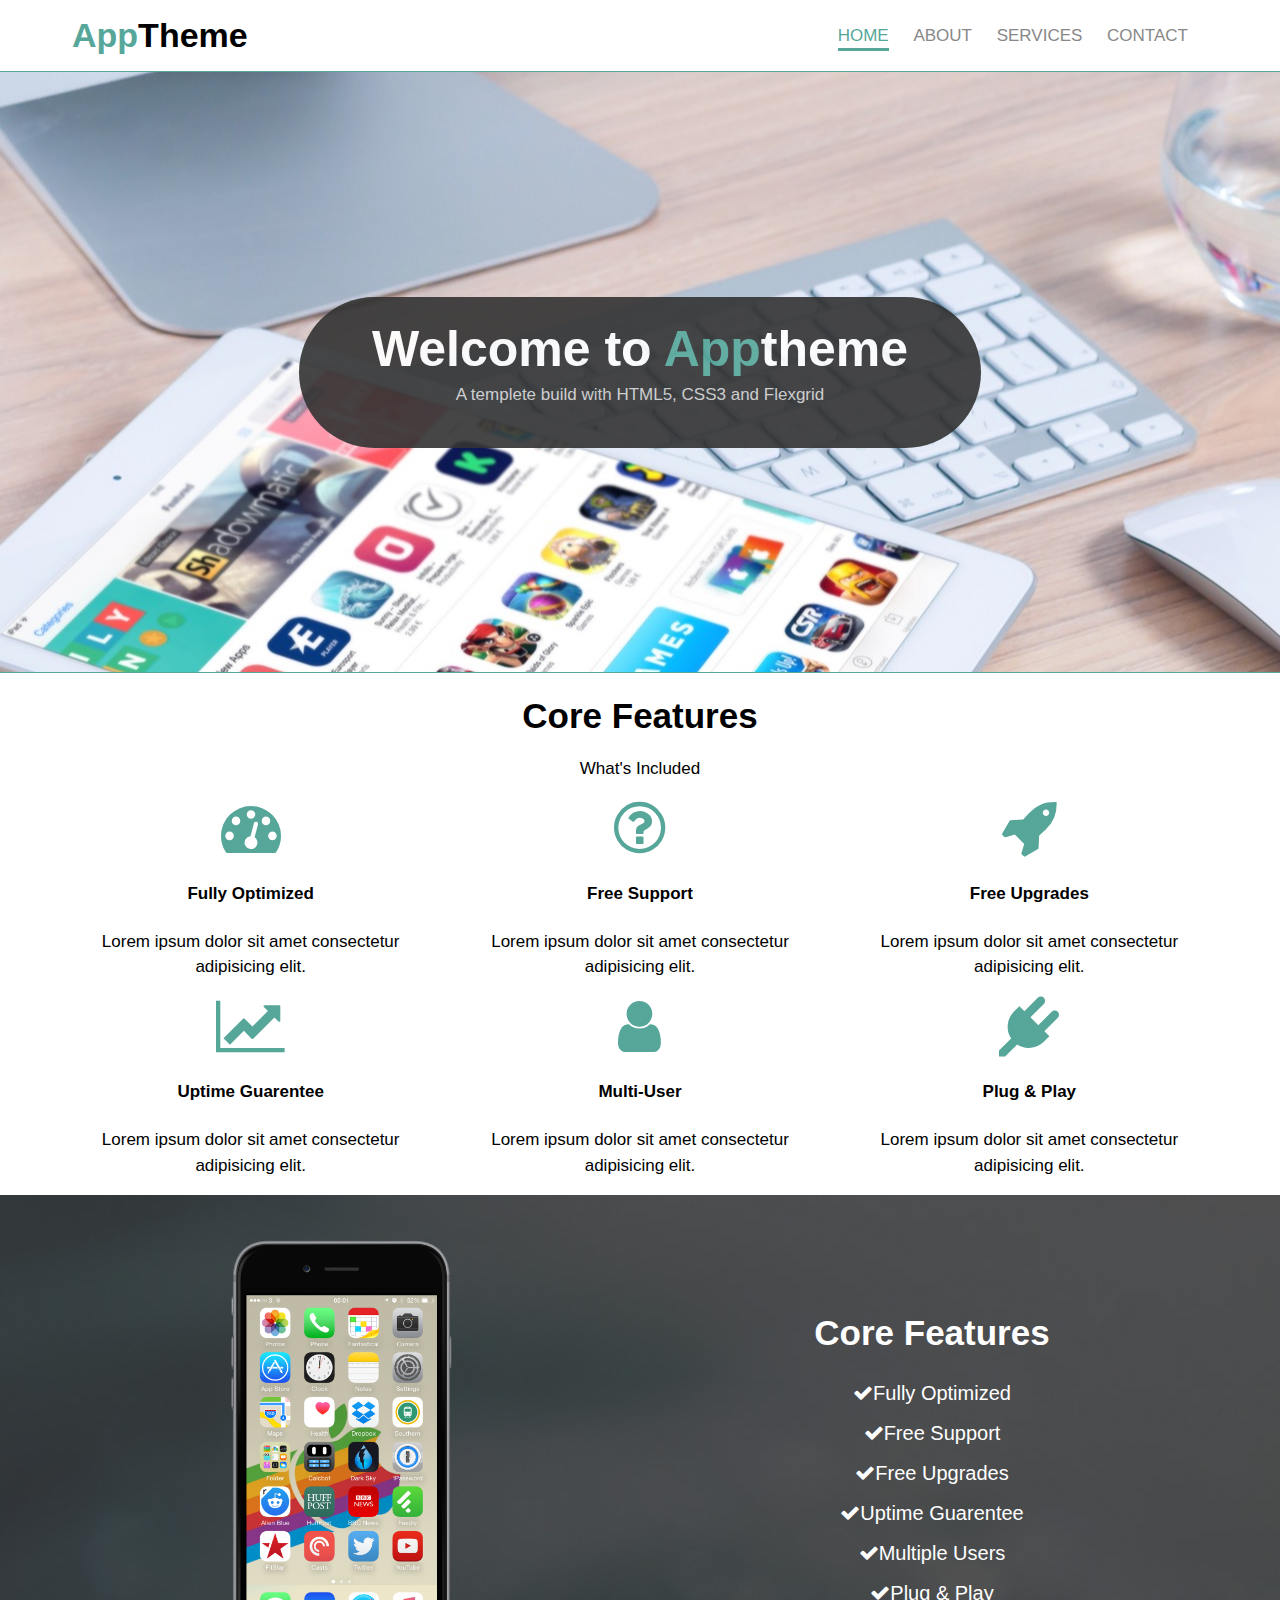
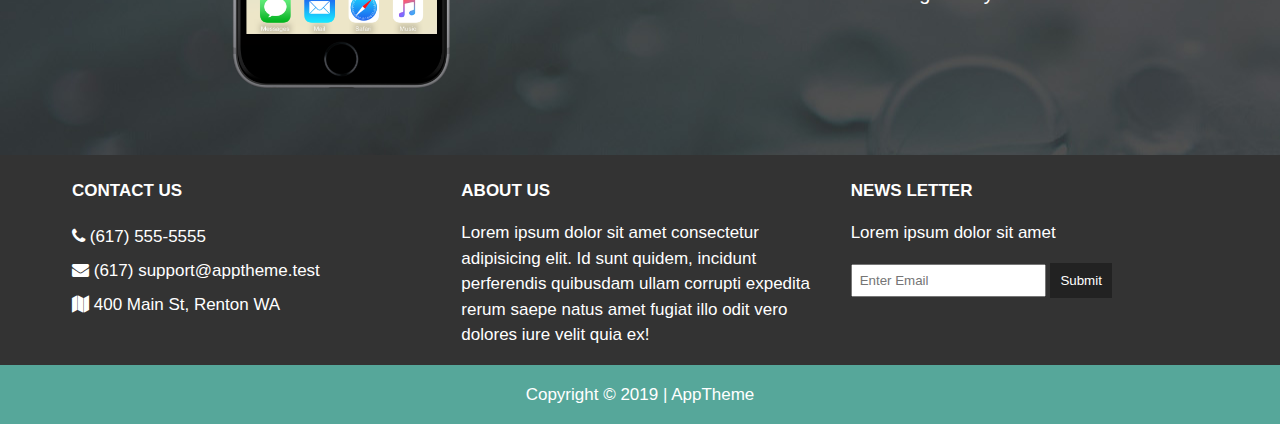
<file: site1/index.html>
<!DOCTYPE html>
<html lang="en">
<head>
    <meta charset="UTF-8">
    <meta name="viewport" content="width=device-width, initial-scale=1.0">
    <meta http-equiv="X-UA-Compatible" content="ie=edge">
    <link rel="stylesheet" href="css/Style.css">
    <link rel="stylesheet" href="css/flexboxgrid.css">
    <link rel="stylesheet" href="css/font-awesome.css">
    <title>AppTheme</title>
</head>
<body>
    <!--Header-->
    <header id="main-header">
        <div class="container">
            <div class="row end-sm end-md end-lg center-xs middle-xs middle-sm middle-md middle-lg">
                <div class="col-xs-12 col-sm-2 col-md-2 col-lg-2">
                    <h1><span class="primary-text">App</span>Theme</h1>
                </div>
                <div class="col-xs-12 col-sm-10 col-md-10 col-lg-10">
                    <nav id="navbar">
                        <ul>
                            <li class="current"><a href="index.html">Home</a></li>
                            <li><a href="about.html">About</a></li>
                            <li><a href="services.html">Services</a></li>
                            <li><a href="contact.html">Contact</a></li>
                        </ul>
                    </nav>
                </div>
            </div>
        </div>
    </header>

    <!--Showcase-->
    <section id="showcase">
        <div class="container">
            <div class="row center-xs center-sm center-md center-lg middle-xs middle-sm middle-md middle-lg">
                <div class="col-xs-10 col-sm-10 col-md-10 col-lg-7 showcase-content">
                    <h1>Welcome to <span class="primary-text">App</span>theme</h1>
                    <p>A templete build with HTML5, CSS3 and Flexgrid</p>
                </div>
            </div>
        </div>
    </section>

    <!--Features-->
    <section id="features">
        <div class="container">
            <div class="row center-xs center-sm center-md center-lg">
                <div class="col-xs-12 col-sm-12 col-md-12 col-lg-12">
                    <h2>Core Features</h2>
                    <p>What's Included</p>
                    <!--ICON ROW 1-->
                    <div class="row center-xs center-sm center-md center-lg">
                        <div class="col-xs-12 col-sm-4 col-md-4 col-lg-4">
                            <i class="fa fa-dashboard"></i><br>
                            <h4>Fully Optimized</h4>
                            <p>Lorem ipsum dolor sit amet consectetur adipisicing elit.</p>
                        </div>
                        <div class="col-xs-12 col-sm-4 col-md-4 col-lg-4">
                                <i class="fa fa-question-circle-o"></i><br>
                                <h4>Free Support</h4>
                                <p>Lorem ipsum dolor sit amet consectetur adipisicing elit.</p>
                            </div>
                            <div class="col-xs-12 col-sm-4 col-md-4 col-lg-4">
                                    <i class="fa fa-rocket"></i><br>
                                    <h4>Free Upgrades</h4>
                                    <p>Lorem ipsum dolor sit amet consectetur adipisicing elit.</p>
                           </div>
                    </div>

                    <!--ICON ROW 2-->
                    <div class="row center-xs center-sm center-md center-lg">
                            <div class="col-xs-12 col-sm-4 col-md-4 col-lg-4">
                                    <i class="fa fa-line-chart"></i><br>
                                <h4>Uptime Guarentee</h4>
                                <p>Lorem ipsum dolor sit amet consectetur adipisicing elit.</p>
                            </div>
                            <div class="col-xs-12 col-sm-4 col-md-4 col-lg-4">
                                    <i class="fa fa-user"></i><br>
                                    <h4>Multi-User</h4>
                                    <p>Lorem ipsum dolor sit amet consectetur adipisicing elit.</p>
                                </div>
                                <div class="col-xs-12 col-sm-4 col-md-4 col-lg-4">
                                        <i class="fa fa-plug"></i><br>
                                        <h4>Plug & Play</h4>
                                        <p>Lorem ipsum dolor sit amet consectetur adipisicing elit.</p>
                           </div>
                     </div>
                </div>
            </div>
        </div>
    </section>

    <!--INFO SECTION-->
    <section id="info">
        <div class="container">
            <div class="row center-xs center-sm center-md center-lg middle-xs middle-sm middle-md middle-lg">
                <div class="col-xs-12 col-sm-6 col-md-6 col-lg-6">
                    <img src="images/iphone.png" alt="iphone">
                </div>
                <div class="col-xs-12 col-sm-6 col-md-6 col-lg-6">
                    <h2>Core Features</h2>
                    <ul>
                        <li><i class="fa fa-check"></i>Fully Optimized</li>
                        <li><i class="fa fa-check"></i>Free Support</li>
                        <li><i class="fa fa-check"></i>Free Upgrades</li>
                        <li><i class="fa fa-check"></i>Uptime Guarentee</li>
                        <li><i class="fa fa-check"></i>Multiple Users</li>
                        <li><i class="fa fa-check"></i>Plug & Play</li>
                    </ul>
                </div>
            </div>
        </div>
    </section>

    <!--Company-->
    <section id="company">
        <div class="container">
            <div class="row">
                <div class="col-xs-12 col-sm-4 col-md-4 col-lg-4">
                    <h4>Contact Us</h4>
                    <ul>
                        <li><i class="fa fa-phone"></i> (617) 555-5555</li>
                        <li><i class="fa fa-envelope"></i> (617) support@apptheme.test</li>
                        <li><i class="fa fa-map"></i> 400 Main St, Renton WA</li>
                    </ul>
                </div>
                <div class="col-xs-12 col-sm-4 col-md-4 col-lg-4">
                        <h4>About Us</h4>
                        <p>Lorem ipsum dolor sit amet consectetur adipisicing elit. Id sunt quidem, incidunt perferendis quibusdam ullam corrupti expedita rerum saepe natus amet fugiat illo odit vero dolores iure velit quia ex!</p>
                    </div>
                    <div class="col-xs-12 col-sm-4 col-md-4 col-lg-4">
                            <h4>News Letter</h4>
                            <p>Lorem ipsum dolor sit amet</p>
                            <form>
                                <input type="text" name="email" placeholder="Enter Email">
                                <button type="submit" name="button">Submit</button>
                            </form>                        
                            </ul>
                        </div>
            </div>
        </div>
    </section>

    <!--FOOTER-->
    <footer id="mainfooter">
        <div class="container">
            <div class="row center-xs center-sm center-md center-lg">
                <div class="col-xs-12 col-sm-12 col-md-12 col-lg-12">
                    <p>Copyright &copy; 2019 | AppTheme</p>
                </div>
            </div>
        </div>
    </footer>
</body>
</html>
</file>
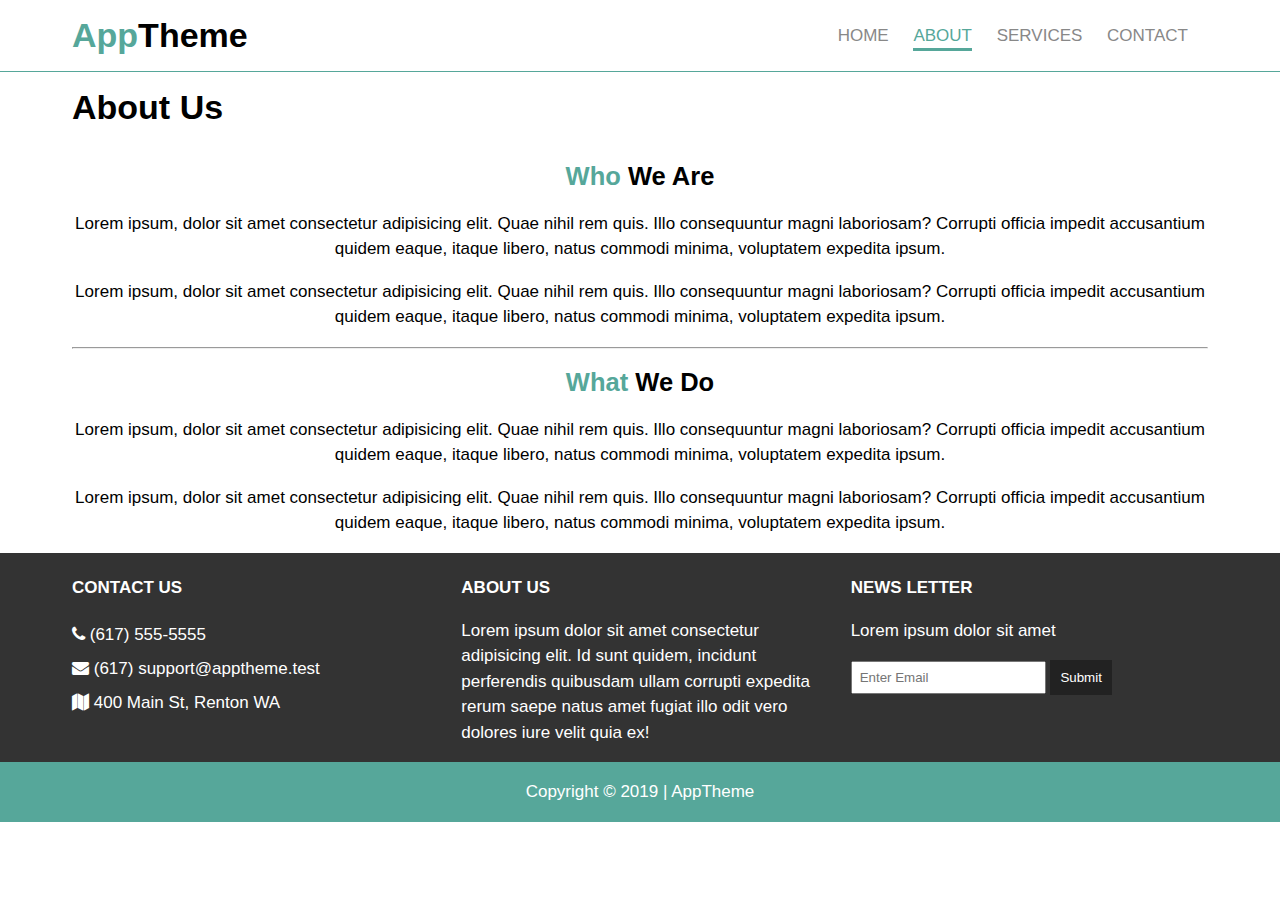
<file: site1/about.html>
<!DOCTYPE html>
<html lang="en">
<head>
    <meta charset="UTF-8">
    <meta name="viewport" content="width=device-width, initial-scale=1.0">
    <meta http-equiv="X-UA-Compatible" content="ie=edge">
    <link rel="stylesheet" href="css/Style.css">
    <link rel="stylesheet" href="css/flexboxgrid.css">
    <link rel="stylesheet" href="css/font-awesome.css">
    <title>AppTheme | About</title>
</head>
<body>
    <!--Header-->
    <header id="main-header">
        <div class="container">
                <div class="row end-sm end-md end-lg center-xs middle-xs middle-sm middle-md middle-lg">
                <div class="col-xs-12 col-sm-2 col-md-2 col-lg-2">
                    <h1><span class="primary-text">App</span>Theme</h1>
                </div>
                <div class="col-xs-12 col-sm-10 col-md-10 col-lg-10">
                    <nav id="navbar">
                        <ul>
                            <li><a href="index.html">Home</a></li>
                            <li class="current"><a href="about.html">About</a></li>
                            <li><a href="services.html">Services</a></li>
                            <li><a href="contact.html">Contact</a></li>
                        </ul>
                    </nav>
                </div>
            </div>
        </div>
    </header>

    <!--SUB HEADER-->
    <section id="subheader">
        <div class="container">
            <div class="row">
                <div class="col-xs-12 col-sm-12 col-md-12 col-lg-12">
                    <h1>About Us</h1>
                </div>
            </div>
        </div>
    </section>

    <!--MAIN PAGE-->
    <secion id="page" class="about">
        <div class="container">
            <div class="row center-xs center-sm center-md center-lg">
                    <div class="col-xs-12 col-sm-12 col-md-12 col-lg-12">
                    <h2><span class="primary-text">Who</span> We Are</h2>
                    <p>Lorem ipsum, dolor sit amet consectetur adipisicing elit. Quae nihil rem quis. Illo consequuntur magni laboriosam? Corrupti officia impedit accusantium quidem eaque, itaque libero, natus commodi minima, voluptatem expedita ipsum.</p>
                    <p>Lorem ipsum, dolor sit amet consectetur adipisicing elit. Quae nihil rem quis. Illo consequuntur magni laboriosam? Corrupti officia impedit accusantium quidem eaque, itaque libero, natus commodi minima, voluptatem expedita ipsum.</p>
                    <hr>
                    <h2><span class="primary-text">What</span> We Do</h2>
                    <p>Lorem ipsum, dolor sit amet consectetur adipisicing elit. Quae nihil rem quis. Illo consequuntur magni laboriosam? Corrupti officia impedit accusantium quidem eaque, itaque libero, natus commodi minima, voluptatem expedita ipsum.</p>
                    <p>Lorem ipsum, dolor sit amet consectetur adipisicing elit. Quae nihil rem quis. Illo consequuntur magni laboriosam? Corrupti officia impedit accusantium quidem eaque, itaque libero, natus commodi minima, voluptatem expedita ipsum.</p>
                </div>
            </div>
        </div>
    </secion>

    <!--Company-->
    <section id="company">
        <div class="container">
            <div class="row">
                <div class="col-xs-12 col-sm-4 col-md-4 col-lg-4">
                    <h4>Contact Us</h4>
                    <ul>
                        <li><i class="fa fa-phone"></i> (617) 555-5555</li>
                        <li><i class="fa fa-envelope"></i> (617) support@apptheme.test</li>
                        <li><i class="fa fa-map"></i> 400 Main St, Renton WA</li>
                    </ul>
                </div>
                <div class="col-xs-12 col-sm-4 col-md-4 col-lg-4">
                        <h4>About Us</h4>
                        <p>Lorem ipsum dolor sit amet consectetur adipisicing elit. Id sunt quidem, incidunt perferendis quibusdam ullam corrupti expedita rerum saepe natus amet fugiat illo odit vero dolores iure velit quia ex!</p>
                    </div>
                    <div class="col-xs-12 col-sm-4 col-md-4 col-lg-4">
                            <h4>News Letter</h4>
                            <p>Lorem ipsum dolor sit amet</p>
                            <form>
                                <input type="text" name="email" placeholder="Enter Email">
                                <button type="submit" name="button">Submit</button>
                            </form>                        
                            </ul>
                        </div>
            </div>
        </div>
    </section>

    <!--FOOTER-->
    <footer id="mainfooter">
        <div class="container">
            <div class="row center-xs center-sm center-md center-lg">
                <div class="col-xs-12 col-sm-12 col-md-12 col-lg-12">
                    <p>Copyright &copy; 2019 | AppTheme</p>
                </div>
            </div>
        </div>
    </footer>
</body>
</html>
</file>
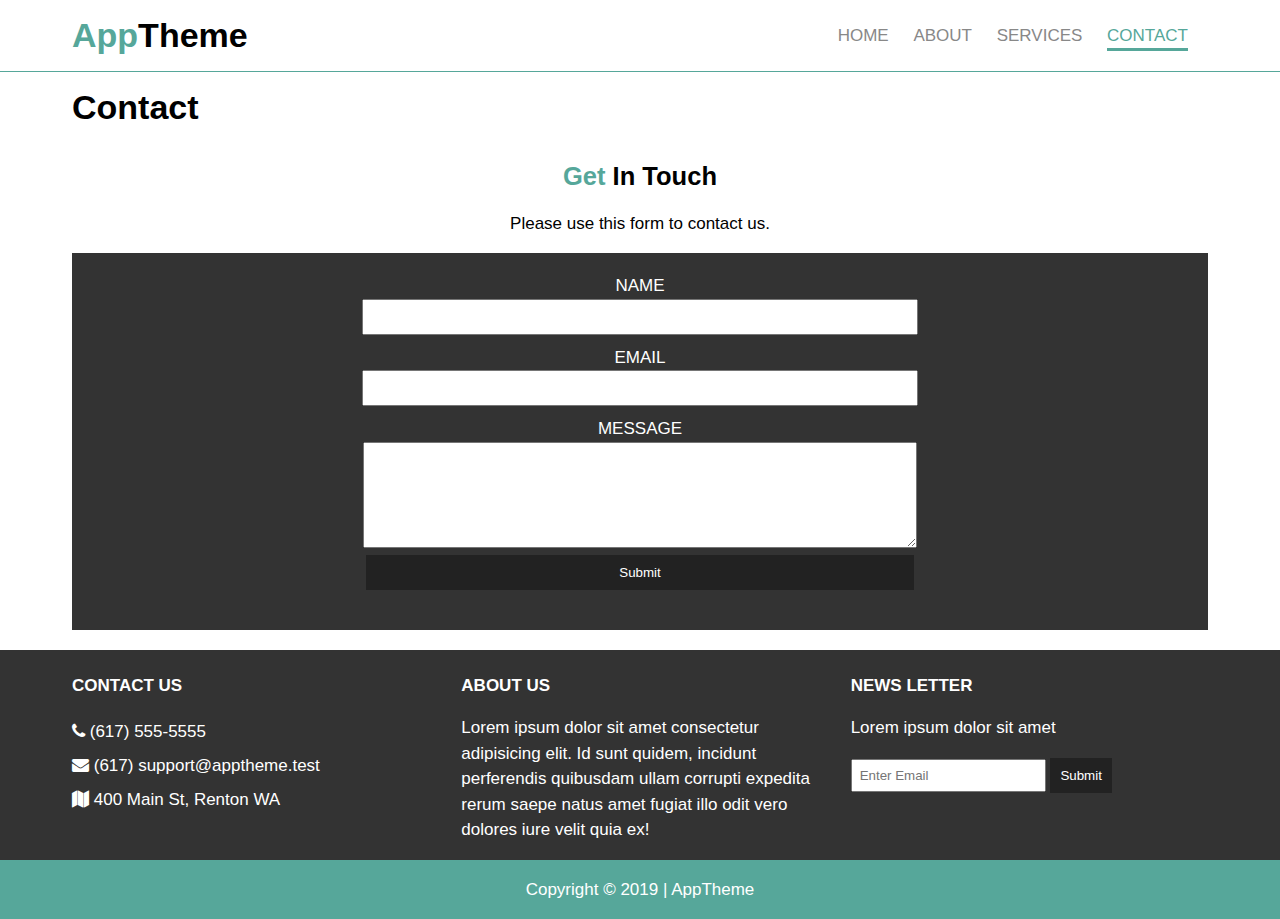
<file: site1/contact.html>
<!DOCTYPE html>
<html lang="en">
<head>
    <meta charset="UTF-8">
    <meta name="viewport" content="width=device-width, initial-scale=1.0">
    <meta http-equiv="X-UA-Compatible" content="ie=edge">
    <link rel="stylesheet" href="css/Style.css">
    <link rel="stylesheet" href="css/flexboxgrid.css">
    <link rel="stylesheet" href="css/font-awesome.css">
    <title>AppTheme | Contact</title>
</head>
<body>
    <!--Header-->
    <header id="main-header">
        <div class="container">
                <div class="row end-sm end-md end-lg center-xs middle-xs middle-sm middle-md middle-lg">
                <div class="col-xs-12 col-sm-2 col-md-2 col-lg-2">
                    <h1><span class="primary-text">App</span>Theme</h1>
                </div>
                <div class="col-xs-12 col-sm-10 col-md-10 col-lg-10">
                    <nav id="navbar">
                        <ul>
                            <li><a href="index.html">Home</a></li>
                            <li><a href="about.html">About</a></li>
                            <li><a href="services.html">Services</a></li>
                            <li class="current"><a href="contact.html">Contact</a></li>
                        </ul>
                    </nav>
                </div>
            </div>
        </div>
    </header>

    <!--SUB HEADER-->
    <section id="subheader">
        <div class="container">
            <div class="row">
                <div class="col-xs-12 col-sm-12 col-md-12 col-lg-12">
                    <h1>Contact</h1>
                </div>
            </div>
        </div>
    </section>

    <!--MAIN PAGE-->
    <secion id="page" class="contact">
        <div class="container">
            <div class="row center-xs center-sm center-md center-lg">
                    <div class="col-xs-12 col-sm-12 col-md-12 col-lg-12">
                    <h2><span class="primary-text">Get</span> In Touch</h2>
                        <p>Please use this form to contact us.</p>
                        <form>
                            <div>
                                <label for="name">Name</label><br>
                                <input type="text" name="name">
                            </div>
                            <div>
                                <label for="email">Email</label><br>
                                <input type="text" name="email">
                            </div>
                            <div>
                                <label for="message">Message</label><br>
                                <textarea name="message"></textarea>
                            </div>
                            <button type="submit" name="button">Submit</button>
                     </form>
                </div>
            </div>
        </div>
    </secion>

    <!--Company-->
    <section id="company">
        <div class="container">
            <div class="row">
                <div class="col-xs-12 col-sm-4 col-md-4 col-lg-4">
                    <h4>Contact Us</h4>
                    <ul>
                        <li><i class="fa fa-phone"></i> (617) 555-5555</li>
                        <li><i class="fa fa-envelope"></i> (617) support@apptheme.test</li>
                        <li><i class="fa fa-map"></i> 400 Main St, Renton WA</li>
                    </ul>
                </div>
                <div class="col-xs-12 col-sm-4 col-md-4 col-lg-4">
                        <h4>About Us</h4>
                        <p>Lorem ipsum dolor sit amet consectetur adipisicing elit. Id sunt quidem, incidunt perferendis quibusdam ullam corrupti expedita rerum saepe natus amet fugiat illo odit vero dolores iure velit quia ex!</p>
                    </div>
                    <div class="col-xs-12 col-sm-4 col-md-4 col-lg-4">
                            <h4>News Letter</h4>
                            <p>Lorem ipsum dolor sit amet</p>
                            <form>
                                <input type="text" name="email" placeholder="Enter Email">
                                <button type="submit" name="button">Submit</button>
                            </form>                        
                            </ul>
                        </div>
            </div>
        </div>
    </section>

    <!--FOOTER-->
    <footer id="mainfooter">
        <div class="container">
            <div class="row center-xs center-sm center-md center-lg">
                <div class="col-xs-12 col-sm-12 col-md-12 col-lg-12">
                    <p>Copyright &copy; 2019 | AppTheme</p>
                </div>
            </div>
        </div>
    </footer>
</body>
</html>
</file>
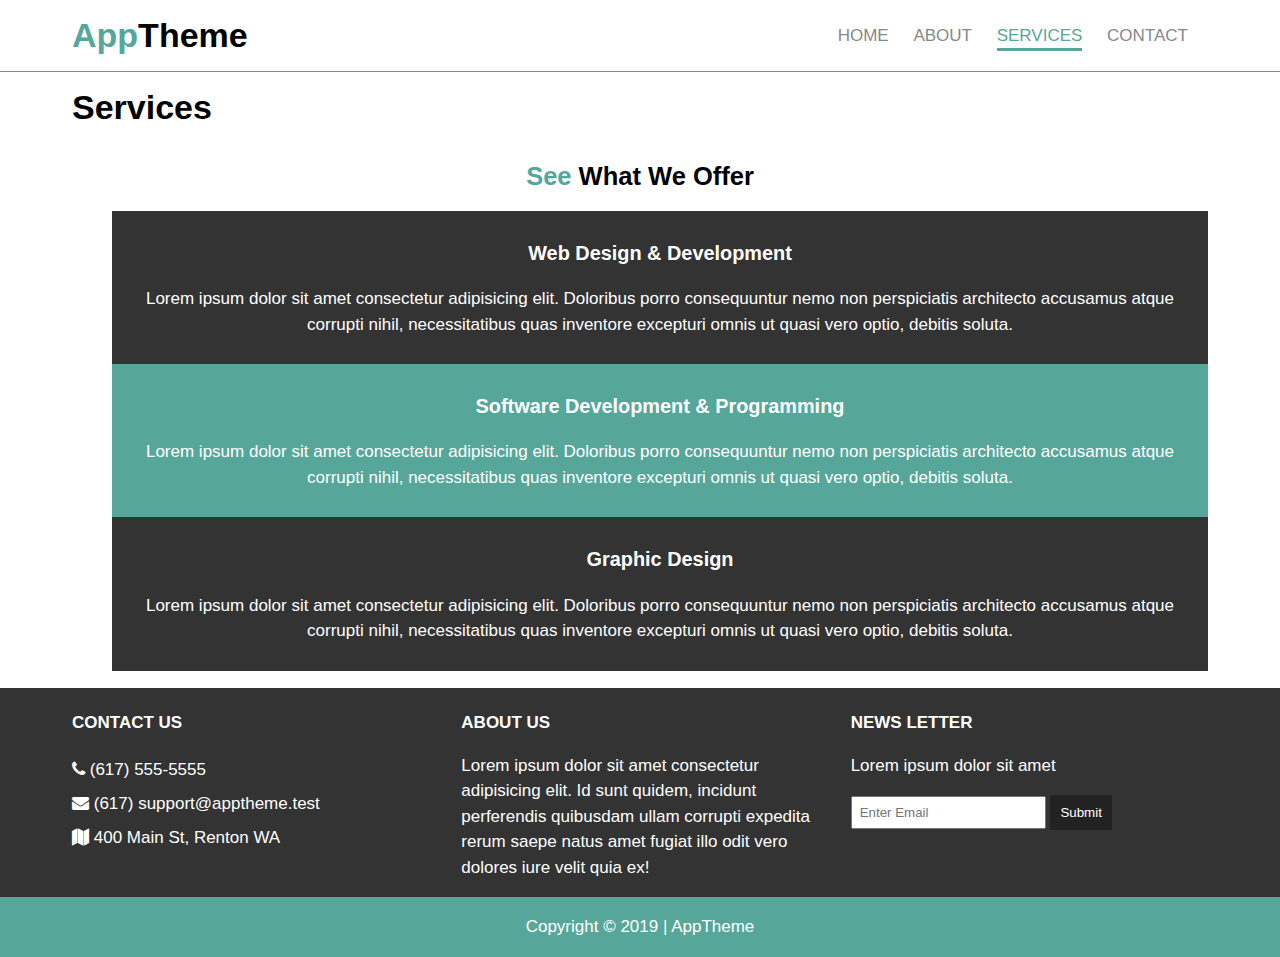
<file: site1/services.html>
<!DOCTYPE html>
<html lang="en">
<head>
    <meta charset="UTF-8">
    <meta name="viewport" content="width=device-width, initial-scale=1.0">
    <meta http-equiv="X-UA-Compatible" content="ie=edge">
    <link rel="stylesheet" href="css/Style.css">
    <link rel="stylesheet" href="css/flexboxgrid.css">
    <link rel="stylesheet" href="css/font-awesome.css">
    <title>AppTheme | Services</title>
</head>
<body>
    <!--Header-->
    <header id="main-header">
        <div class="container">
                <div class="row end-sm end-md end-lg center-xs middle-xs middle-sm middle-md middle-lg">
                <div class="col-xs-12 col-sm-2 col-md-2 col-lg-2">
                    <h1><span class="primary-text">App</span>Theme</h1>
                </div>
                <div class="col-xs-12 col-sm-10 col-md-10 col-lg-10">
                    <nav id="navbar">
                        <ul>
                            <li><a href="index.html">Home</a></li>
                            <li><a href="about.html">About</a></li>
                            <li class="current"><a href="services.html">Services</a></li>
                            <li><a href="contact.html">Contact</a></li>
                        </ul>
                    </nav>
                </div>
            </div>
        </div>
    </header>

    <!--SUB HEADER-->
    <section id="subheader">
        <div class="container">
            <div class="row">
                <div class="col-xs-12 col-sm-12 col-md-12 col-lg-12">
                    <h1>Services</h1>
                </div>
            </div>
        </div>
    </section>

    <!--MAIN PAGE-->
    <secion id="page" class="services">
        <div class="container">
            <div class="row center-xs center-sm center-md center-lg">
                    <div class="col-xs-12 col-sm-12 col-md-12 col-lg-12">
                    <h2><span class="primary-text">See</span> What We Offer</h2>
                        <ul>
                            <li>
                                <h3>Web Design & Development</h3>
                                <p>Lorem ipsum dolor sit amet consectetur adipisicing elit. Doloribus porro consequuntur nemo non perspiciatis architecto accusamus atque corrupti nihil, necessitatibus quas inventore excepturi omnis ut quasi vero optio, debitis soluta.</p>
                            </li>
                            <li>
                                    <h3>Software Development & Programming</h3>
                                    <p>Lorem ipsum dolor sit amet consectetur adipisicing elit. Doloribus porro consequuntur nemo non perspiciatis architecto accusamus atque corrupti nihil, necessitatibus quas inventore excepturi omnis ut quasi vero optio, debitis soluta.</p>
                                </li>
                                <li>
                                        <h3>Graphic Design</h3>
                                        <p>Lorem ipsum dolor sit amet consectetur adipisicing elit. Doloribus porro consequuntur nemo non perspiciatis architecto accusamus atque corrupti nihil, necessitatibus quas inventore excepturi omnis ut quasi vero optio, debitis soluta.</p>
                                  </li>
                        </ul>
                </div>
            </div>
        </div>
    </secion>

    <!--Company-->
    <section id="company">
        <div class="container">
            <div class="row">
                <div class="col-xs-12 col-sm-4 col-md-4 col-lg-4">
                    <h4>Contact Us</h4>
                    <ul>
                        <li><i class="fa fa-phone"></i> (617) 555-5555</li>
                        <li><i class="fa fa-envelope"></i> (617) support@apptheme.test</li>
                        <li><i class="fa fa-map"></i> 400 Main St, Renton WA</li>
                    </ul>
                </div>
                <div class="col-xs-12 col-sm-4 col-md-4 col-lg-4">
                        <h4>About Us</h4>
                        <p>Lorem ipsum dolor sit amet consectetur adipisicing elit. Id sunt quidem, incidunt perferendis quibusdam ullam corrupti expedita rerum saepe natus amet fugiat illo odit vero dolores iure velit quia ex!</p>
                    </div>
                    <div class="col-xs-12 col-sm-4 col-md-4 col-lg-4">
                            <h4>News Letter</h4>
                            <p>Lorem ipsum dolor sit amet</p>
                            <form>
                                <input type="text" name="email" placeholder="Enter Email">
                                <button type="submit" name="button">Submit</button>
                            </form>                        
                            </ul>
                        </div>
            </div>
        </div>
    </section>

    <!--FOOTER-->
    <footer id="mainfooter">
        <div class="container">
            <div class="row center-xs center-sm center-md center-lg">
                <div class="col-xs-12 col-sm-12 col-md-12 col-lg-12">
                    <p>Copyright &copy; 2019 | AppTheme</p>
                </div>
            </div>
        </div>
    </footer>
</body>
</html>
</file>
<file: site1/css/Style.css>
body{
    font-family:'Open-sans', sans-serif;
    font-size: 17px;
    line-height: 1.5em;
    margin: 0;
    padding: 0;
}

img{
    width: 100%;
}

.container{
    margin: auto;
}


/*COMMON CLASSES*/
.primary-text{
    color: #56a79a;   
}

.primary-background{
    background: #56a79a;
}

/*HEADER*/
#main-header{
    border-bottom: 1px solid #56a79a;
}

/*NAVBAR*/
#navbar{
    text-transform: uppercase;
}

#navbar li{
    display: inline;
    padding-right: 20px;
    list-style: none; 
}

#navbar a{
    text-decoration: none;
    color: #888;
}

#navbar li.current a, #navbar a:hover{
    color: #56a79a;
    border-bottom: 3px solid #56a79a;
    padding-bottom: 3px;
}

/*SHOWCASE*/
#showcase{
    background: url(../images/showcase.jpg) no-repeat center center;
    border-bottom: 1px solid #56a79a;
    margin-bottom: 30px;
}

#showcase .row{
    height: 600px;
}

#showcase h1{
    font-size: 50px;
    margin: 0;
    padding-bottom: 20px;
}

#showcase p{
    color: #ccc;
    margin: 0px;
}

#showcase .showcase-content{
    background: #333;
    color: #fff;
    border-radius: 90px;
    padding: 40px;
    opacity: 0.9;
}


/*FEATURES*/
#features h2{
    font-size: 35px;
    margin: 0;
    padding-bottom: 10px;
}

#feature h2{
    color: #888;
    margin: 0;
    margin-bottom: 40px;
}

#features .fa{
    font-size: 60px;
    color: #56a79a;
}

/*INFO*/
#info{
    background: url(../images/info-bg.jpg) no-repeat;
    color: #fff;
}

#info h2{
    font-size: 35px;
    margin: 0;
    padding-bottom: 10px;
}

#info ul{
    list-style: none;
    padding: 0;
}

#info li{
    line-height: 2em;
    font-size: 20px;
}

/*COMPANY*/
#company{
    background: #333;
    color: #fff;
    padding: 0;
}

#company h4{
    text-transform: uppercase;
    margin-bottom: 0;
}

#company ul{
    padding: 0;
    list-style: none;
    line-height: 2em;
}

#company input[type="text"]{
    padding: 7px;
}

#company button{
    background: #222;
    color: white;
    padding: 10px;
    border: 0;
}

/*FOOTER*/
#mainfooter{
    background: #56a79a;
    color: white;
}

/*PAGE*/
#page{
    margin-bottom: 40px;
}

/*SERVICES*/
.services ul li{
    list-style: none;
    padding: 10px;
}

.services ul li:nth-child(odd){
    background: #333;
    color: white;
}

.services ul li:nth-child(even){
    background: #56a79a;
    color: #fff;
}

/*CONTACT*/
.contact form{
    background: #333;
    color: #fff;
    padding: 20px;
    margin-bottom: 20px;
}

.contact form input[type="text"]{
    width: 50%;
    height: 30px;
    margin-bottom: 10px;
}

.contact form textarea{
    width: 50%;
    height: 100px;
}

.contact form button{
    width: 50%;
    padding: 10px 0;
    border: 0;
    background: #222;
    color: #fff;
    margin-bottom: 20px;
}

.contact form label{
    text-transform: uppercase;
}


/*MEDIA QUERYS*/
@media(max-width:800px){
    #showcase h1{
        font-size: 30px;
    }
}

@media(max-width:500px){
    #showcase .showcase-content{
        padding: 40px 10px ;
    }
}
</file>
<file: site1/css/flexboxgrid.css>
/* Uncomment and set these variables to customize the grid. */

.container-fluid {
  margin-right: auto;
  margin-left: auto;
  padding-right: 2rem;
  padding-left: 2rem;
}

.row {
  box-sizing: border-box;
  display: -ms-flexbox;
  display: -webkit-box;
  display: flex;
  -ms-flex: 0 1 auto;
  -webkit-box-flex: 0;
  flex: 0 1 auto;
  -ms-flex-direction: row;
  -webkit-box-orient: horizontal;
  -webkit-box-direction: normal;
  flex-direction: row;
  -ms-flex-wrap: wrap;
  flex-wrap: wrap;
  margin-right: -1rem;
  margin-left: -1rem;
}

.row.reverse {
  -ms-flex-direction: row-reverse;
  -webkit-box-orient: horizontal;
  -webkit-box-direction: reverse;
  flex-direction: row-reverse;
}

.col.reverse {
  -ms-flex-direction: column-reverse;
  -webkit-box-orient: vertical;
  -webkit-box-direction: reverse;
  flex-direction: column-reverse;
}

.col-xs,
.col-xs-1,
.col-xs-2,
.col-xs-3,
.col-xs-4,
.col-xs-5,
.col-xs-6,
.col-xs-7,
.col-xs-8,
.col-xs-9,
.col-xs-10,
.col-xs-11,
.col-xs-12 {
  box-sizing: border-box;
  -ms-flex: 0 0 auto;
  -webkit-box-flex: 0;
  flex: 0 0 auto;
  padding-right: 1rem;
  padding-left: 1rem;
}

.col-xs {
  -webkit-flex-grow: 1;
  -ms-flex-positive: 1;
  -webkit-box-flex: 1;
  flex-grow: 1;
  -ms-flex-preferred-size: 0;
  flex-basis: 0;
  max-width: 100%;
}

.col-xs-1 {
  -ms-flex-preferred-size: 8.333%;
  flex-basis: 8.333%;
  max-width: 8.333%;
}

.col-xs-2 {
  -ms-flex-preferred-size: 16.667%;
  flex-basis: 16.667%;
  max-width: 16.667%;
}

.col-xs-3 {
  -ms-flex-preferred-size: 25%;
  flex-basis: 25%;
  max-width: 25%;
}

.col-xs-4 {
  -ms-flex-preferred-size: 33.333%;
  flex-basis: 33.333%;
  max-width: 33.333%;
}

.col-xs-5 {
  -ms-flex-preferred-size: 41.667%;
  flex-basis: 41.667%;
  max-width: 41.667%;
}

.col-xs-6 {
  -ms-flex-preferred-size: 50%;
  flex-basis: 50%;
  max-width: 50%;
}

.col-xs-7 {
  -ms-flex-preferred-size: 58.333%;
  flex-basis: 58.333%;
  max-width: 58.333%;
}

.col-xs-8 {
  -ms-flex-preferred-size: 66.667%;
  flex-basis: 66.667%;
  max-width: 66.667%;
}

.col-xs-9 {
  -ms-flex-preferred-size: 75%;
  flex-basis: 75%;
  max-width: 75%;
}

.col-xs-10 {
  -ms-flex-preferred-size: 83.333%;
  flex-basis: 83.333%;
  max-width: 83.333%;
}

.col-xs-11 {
  -ms-flex-preferred-size: 91.667%;
  flex-basis: 91.667%;
  max-width: 91.667%;
}

.col-xs-12 {
  -ms-flex-preferred-size: 100%;
  flex-basis: 100%;
  max-width: 100%;
}

.col-xs-offset-1 {
  margin-left: 8.333%;
}

.col-xs-offset-2 {
  margin-left: 16.667%;
}

.col-xs-offset-3 {
  margin-left: 25%;
}

.col-xs-offset-4 {
  margin-left: 33.333%;
}

.col-xs-offset-5 {
  margin-left: 41.667%;
}

.col-xs-offset-6 {
  margin-left: 50%;
}

.col-xs-offset-7 {
  margin-left: 58.333%;
}

.col-xs-offset-8 {
  margin-left: 66.667%;
}

.col-xs-offset-9 {
  margin-left: 75%;
}

.col-xs-offset-10 {
  margin-left: 83.333%;
}

.col-xs-offset-11 {
  margin-left: 91.667%;
}

.start-xs {
  -ms-flex-pack: start;
  -webkit-box-pack: start;
  justify-content: flex-start;
  text-align: start;
}

.center-xs {
  -ms-flex-pack: center;
  -webkit-box-pack: center;
  justify-content: center;
  text-align: center;
}

.end-xs {
  -ms-flex-pack: end;
  -webkit-box-pack: end;
  justify-content: flex-end;
  text-align: end;
}

.top-xs {
  -ms-flex-align: start;
  -webkit-box-align: start;
  align-items: flex-start;
}

.middle-xs {
  -ms-flex-align: center;
  -webkit-box-align: center;
  align-items: center;
}

.bottom-xs {
  -ms-flex-align: end;
  -webkit-box-align: end;
  align-items: flex-end;
}

.around-xs {
  -ms-flex-pack: distribute;
  justify-content: space-around;
}

.between-xs {
  -ms-flex-pack: justify;
  -webkit-box-pack: justify;
  justify-content: space-between;
}

.first-xs {
  -ms-flex-order: -1;
  -webkit-box-ordinal-group: 0;
  order: -1;
}

.last-xs {
  -ms-flex-order: 1;
  -webkit-box-ordinal-group: 2;
  order: 1;
}

@media only screen and (min-width: 48em) {
  .container {
    width: 46rem;
  }

  .col-sm,
  .col-sm-1,
  .col-sm-2,
  .col-sm-3,
  .col-sm-4,
  .col-sm-5,
  .col-sm-6,
  .col-sm-7,
  .col-sm-8,
  .col-sm-9,
  .col-sm-10,
  .col-sm-11,
  .col-sm-12 {
    box-sizing: border-box;
    -ms-flex: 0 0 auto;
    -webkit-box-flex: 0;
    flex: 0 0 auto;
    padding-right: 1rem;
    padding-left: 1rem;
  }

  .col-sm {
    -webkit-flex-grow: 1;
    -ms-flex-positive: 1;
    -webkit-box-flex: 1;
    flex-grow: 1;
    -ms-flex-preferred-size: 0;
    flex-basis: 0;
    max-width: 100%;
  }

  .col-sm-1 {
    -ms-flex-preferred-size: 8.333%;
    flex-basis: 8.333%;
    max-width: 8.333%;
  }

  .col-sm-2 {
    -ms-flex-preferred-size: 16.667%;
    flex-basis: 16.667%;
    max-width: 16.667%;
  }

  .col-sm-3 {
    -ms-flex-preferred-size: 25%;
    flex-basis: 25%;
    max-width: 25%;
  }

  .col-sm-4 {
    -ms-flex-preferred-size: 33.333%;
    flex-basis: 33.333%;
    max-width: 33.333%;
  }

  .col-sm-5 {
    -ms-flex-preferred-size: 41.667%;
    flex-basis: 41.667%;
    max-width: 41.667%;
  }

  .col-sm-6 {
    -ms-flex-preferred-size: 50%;
    flex-basis: 50%;
    max-width: 50%;
  }

  .col-sm-7 {
    -ms-flex-preferred-size: 58.333%;
    flex-basis: 58.333%;
    max-width: 58.333%;
  }

  .col-sm-8 {
    -ms-flex-preferred-size: 66.667%;
    flex-basis: 66.667%;
    max-width: 66.667%;
  }

  .col-sm-9 {
    -ms-flex-preferred-size: 75%;
    flex-basis: 75%;
    max-width: 75%;
  }

  .col-sm-10 {
    -ms-flex-preferred-size: 83.333%;
    flex-basis: 83.333%;
    max-width: 83.333%;
  }

  .col-sm-11 {
    -ms-flex-preferred-size: 91.667%;
    flex-basis: 91.667%;
    max-width: 91.667%;
  }

  .col-sm-12 {
    -ms-flex-preferred-size: 100%;
    flex-basis: 100%;
    max-width: 100%;
  }

  .col-sm-offset-1 {
    margin-left: 8.333%;
  }

  .col-sm-offset-2 {
    margin-left: 16.667%;
  }

  .col-sm-offset-3 {
    margin-left: 25%;
  }

  .col-sm-offset-4 {
    margin-left: 33.333%;
  }

  .col-sm-offset-5 {
    margin-left: 41.667%;
  }

  .col-sm-offset-6 {
    margin-left: 50%;
  }

  .col-sm-offset-7 {
    margin-left: 58.333%;
  }

  .col-sm-offset-8 {
    margin-left: 66.667%;
  }

  .col-sm-offset-9 {
    margin-left: 75%;
  }

  .col-sm-offset-10 {
    margin-left: 83.333%;
  }

  .col-sm-offset-11 {
    margin-left: 91.667%;
  }

  .start-sm {
    -ms-flex-pack: start;
    -webkit-box-pack: start;
    justify-content: flex-start;
    text-align: start;
  }

  .center-sm {
    -ms-flex-pack: center;
    -webkit-box-pack: center;
    justify-content: center;
    text-align: center;
  }

  .end-sm {
    -ms-flex-pack: end;
    -webkit-box-pack: end;
    justify-content: flex-end;
    text-align: end;
  }

  .top-sm {
    -ms-flex-align: start;
    -webkit-box-align: start;
    align-items: flex-start;
  }

  .middle-sm {
    -ms-flex-align: center;
    -webkit-box-align: center;
    align-items: center;
  }

  .bottom-sm {
    -ms-flex-align: end;
    -webkit-box-align: end;
    align-items: flex-end;
  }

  .around-sm {
    -ms-flex-pack: distribute;
    justify-content: space-around;
  }

  .between-sm {
    -ms-flex-pack: justify;
    -webkit-box-pack: justify;
    justify-content: space-between;
  }

  .first-sm {
    -ms-flex-order: -1;
    -webkit-box-ordinal-group: 0;
    order: -1;
  }

  .last-sm {
    -ms-flex-order: 1;
    -webkit-box-ordinal-group: 2;
    order: 1;
  }
}

@media only screen and (min-width: 62em) {
  .container {
    width: 61rem;
  }

  .col-md,
  .col-md-1,
  .col-md-2,
  .col-md-3,
  .col-md-4,
  .col-md-5,
  .col-md-6,
  .col-md-7,
  .col-md-8,
  .col-md-9,
  .col-md-10,
  .col-md-11,
  .col-md-12 {
    box-sizing: border-box;
    -ms-flex: 0 0 auto;
    -webkit-box-flex: 0;
    flex: 0 0 auto;
    padding-right: 1rem;
    padding-left: 1rem;
  }

  .col-md {
    -webkit-flex-grow: 1;
    -ms-flex-positive: 1;
    -webkit-box-flex: 1;
    flex-grow: 1;
    -ms-flex-preferred-size: 0;
    flex-basis: 0;
    max-width: 100%;
  }

  .col-md-1 {
    -ms-flex-preferred-size: 8.333%;
    flex-basis: 8.333%;
    max-width: 8.333%;
  }

  .col-md-2 {
    -ms-flex-preferred-size: 16.667%;
    flex-basis: 16.667%;
    max-width: 16.667%;
  }

  .col-md-3 {
    -ms-flex-preferred-size: 25%;
    flex-basis: 25%;
    max-width: 25%;
  }

  .col-md-4 {
    -ms-flex-preferred-size: 33.333%;
    flex-basis: 33.333%;
    max-width: 33.333%;
  }

  .col-md-5 {
    -ms-flex-preferred-size: 41.667%;
    flex-basis: 41.667%;
    max-width: 41.667%;
  }

  .col-md-6 {
    -ms-flex-preferred-size: 50%;
    flex-basis: 50%;
    max-width: 50%;
  }

  .col-md-7 {
    -ms-flex-preferred-size: 58.333%;
    flex-basis: 58.333%;
    max-width: 58.333%;
  }

  .col-md-8 {
    -ms-flex-preferred-size: 66.667%;
    flex-basis: 66.667%;
    max-width: 66.667%;
  }

  .col-md-9 {
    -ms-flex-preferred-size: 75%;
    flex-basis: 75%;
    max-width: 75%;
  }

  .col-md-10 {
    -ms-flex-preferred-size: 83.333%;
    flex-basis: 83.333%;
    max-width: 83.333%;
  }

  .col-md-11 {
    -ms-flex-preferred-size: 91.667%;
    flex-basis: 91.667%;
    max-width: 91.667%;
  }

  .col-md-12 {
    -ms-flex-preferred-size: 100%;
    flex-basis: 100%;
    max-width: 100%;
  }

  .col-md-offset-1 {
    margin-left: 8.333%;
  }

  .col-md-offset-2 {
    margin-left: 16.667%;
  }

  .col-md-offset-3 {
    margin-left: 25%;
  }

  .col-md-offset-4 {
    margin-left: 33.333%;
  }

  .col-md-offset-5 {
    margin-left: 41.667%;
  }

  .col-md-offset-6 {
    margin-left: 50%;
  }

  .col-md-offset-7 {
    margin-left: 58.333%;
  }

  .col-md-offset-8 {
    margin-left: 66.667%;
  }

  .col-md-offset-9 {
    margin-left: 75%;
  }

  .col-md-offset-10 {
    margin-left: 83.333%;
  }

  .col-md-offset-11 {
    margin-left: 91.667%;
  }

  .start-md {
    -ms-flex-pack: start;
    -webkit-box-pack: start;
    justify-content: flex-start;
    text-align: start;
  }

  .center-md {
    -ms-flex-pack: center;
    -webkit-box-pack: center;
    justify-content: center;
    text-align: center;
  }

  .end-md {
    -ms-flex-pack: end;
    -webkit-box-pack: end;
    justify-content: flex-end;
    text-align: end;
  }

  .top-md {
    -ms-flex-align: start;
    -webkit-box-align: start;
    align-items: flex-start;
  }

  .middle-md {
    -ms-flex-align: center;
    -webkit-box-align: center;
    align-items: center;
  }

  .bottom-md {
    -ms-flex-align: end;
    -webkit-box-align: end;
    align-items: flex-end;
  }

  .around-md {
    -ms-flex-pack: distribute;
    justify-content: space-around;
  }

  .between-md {
    -ms-flex-pack: justify;
    -webkit-box-pack: justify;
    justify-content: space-between;
  }

  .first-md {
    -ms-flex-order: -1;
    -webkit-box-ordinal-group: 0;
    order: -1;
  }

  .last-md {
    -ms-flex-order: 1;
    -webkit-box-ordinal-group: 2;
    order: 1;
  }
}

@media only screen and (min-width: 75em) {
  .container {
    width: 71rem;
  }

  .col-lg,
  .col-lg-1,
  .col-lg-2,
  .col-lg-3,
  .col-lg-4,
  .col-lg-5,
  .col-lg-6,
  .col-lg-7,
  .col-lg-8,
  .col-lg-9,
  .col-lg-10,
  .col-lg-11,
  .col-lg-12 {
    box-sizing: border-box;
    -ms-flex: 0 0 auto;
    -webkit-box-flex: 0;
    flex: 0 0 auto;
    padding-right: 1rem;
    padding-left: 1rem;
  }

  .col-lg {
    -webkit-flex-grow: 1;
    -ms-flex-positive: 1;
    -webkit-box-flex: 1;
    flex-grow: 1;
    -ms-flex-preferred-size: 0;
    flex-basis: 0;
    max-width: 100%;
  }

  .col-lg-1 {
    -ms-flex-preferred-size: 8.333%;
    flex-basis: 8.333%;
    max-width: 8.333%;
  }

  .col-lg-2 {
    -ms-flex-preferred-size: 16.667%;
    flex-basis: 16.667%;
    max-width: 16.667%;
  }

  .col-lg-3 {
    -ms-flex-preferred-size: 25%;
    flex-basis: 25%;
    max-width: 25%;
  }

  .col-lg-4 {
    -ms-flex-preferred-size: 33.333%;
    flex-basis: 33.333%;
    max-width: 33.333%;
  }

  .col-lg-5 {
    -ms-flex-preferred-size: 41.667%;
    flex-basis: 41.667%;
    max-width: 41.667%;
  }

  .col-lg-6 {
    -ms-flex-preferred-size: 50%;
    flex-basis: 50%;
    max-width: 50%;
  }

  .col-lg-7 {
    -ms-flex-preferred-size: 58.333%;
    flex-basis: 58.333%;
    max-width: 58.333%;
  }

  .col-lg-8 {
    -ms-flex-preferred-size: 66.667%;
    flex-basis: 66.667%;
    max-width: 66.667%;
  }

  .col-lg-9 {
    -ms-flex-preferred-size: 75%;
    flex-basis: 75%;
    max-width: 75%;
  }

  .col-lg-10 {
    -ms-flex-preferred-size: 83.333%;
    flex-basis: 83.333%;
    max-width: 83.333%;
  }

  .col-lg-11 {
    -ms-flex-preferred-size: 91.667%;
    flex-basis: 91.667%;
    max-width: 91.667%;
  }

  .col-lg-12 {
    -ms-flex-preferred-size: 100%;
    flex-basis: 100%;
    max-width: 100%;
  }

  .col-lg-offset-1 {
    margin-left: 8.333%;
  }

  .col-lg-offset-2 {
    margin-left: 16.667%;
  }

  .col-lg-offset-3 {
    margin-left: 25%;
  }

  .col-lg-offset-4 {
    margin-left: 33.333%;
  }

  .col-lg-offset-5 {
    margin-left: 41.667%;
  }

  .col-lg-offset-6 {
    margin-left: 50%;
  }

  .col-lg-offset-7 {
    margin-left: 58.333%;
  }

  .col-lg-offset-8 {
    margin-left: 66.667%;
  }

  .col-lg-offset-9 {
    margin-left: 75%;
  }

  .col-lg-offset-10 {
    margin-left: 83.333%;
  }

  .col-lg-offset-11 {
    margin-left: 91.667%;
  }

  .start-lg {
    -ms-flex-pack: start;
    -webkit-box-pack: start;
    justify-content: flex-start;
    text-align: start;
  }

  .center-lg {
    -ms-flex-pack: center;
    -webkit-box-pack: center;
    justify-content: center;
    text-align: center;
  }

  .end-lg {
    -ms-flex-pack: end;
    -webkit-box-pack: end;
    justify-content: flex-end;
    text-align: end;
  }

  .top-lg {
    -ms-flex-align: start;
    -webkit-box-align: start;
    align-items: flex-start;
  }

  .middle-lg {
    -ms-flex-align: center;
    -webkit-box-align: center;
    align-items: center;
  }

  .bottom-lg {
    -ms-flex-align: end;
    -webkit-box-align: end;
    align-items: flex-end;
  }

  .around-lg {
    -ms-flex-pack: distribute;
    justify-content: space-around;
  }

  .between-lg {
    -ms-flex-pack: justify;
    -webkit-box-pack: justify;
    justify-content: space-between;
  }

  .first-lg {
    -ms-flex-order: -1;
    -webkit-box-ordinal-group: 0;
    order: -1;
  }

  .last-lg {
    -ms-flex-order: 1;
    -webkit-box-ordinal-group: 2;
    order: 1;
  }
}
</file>
